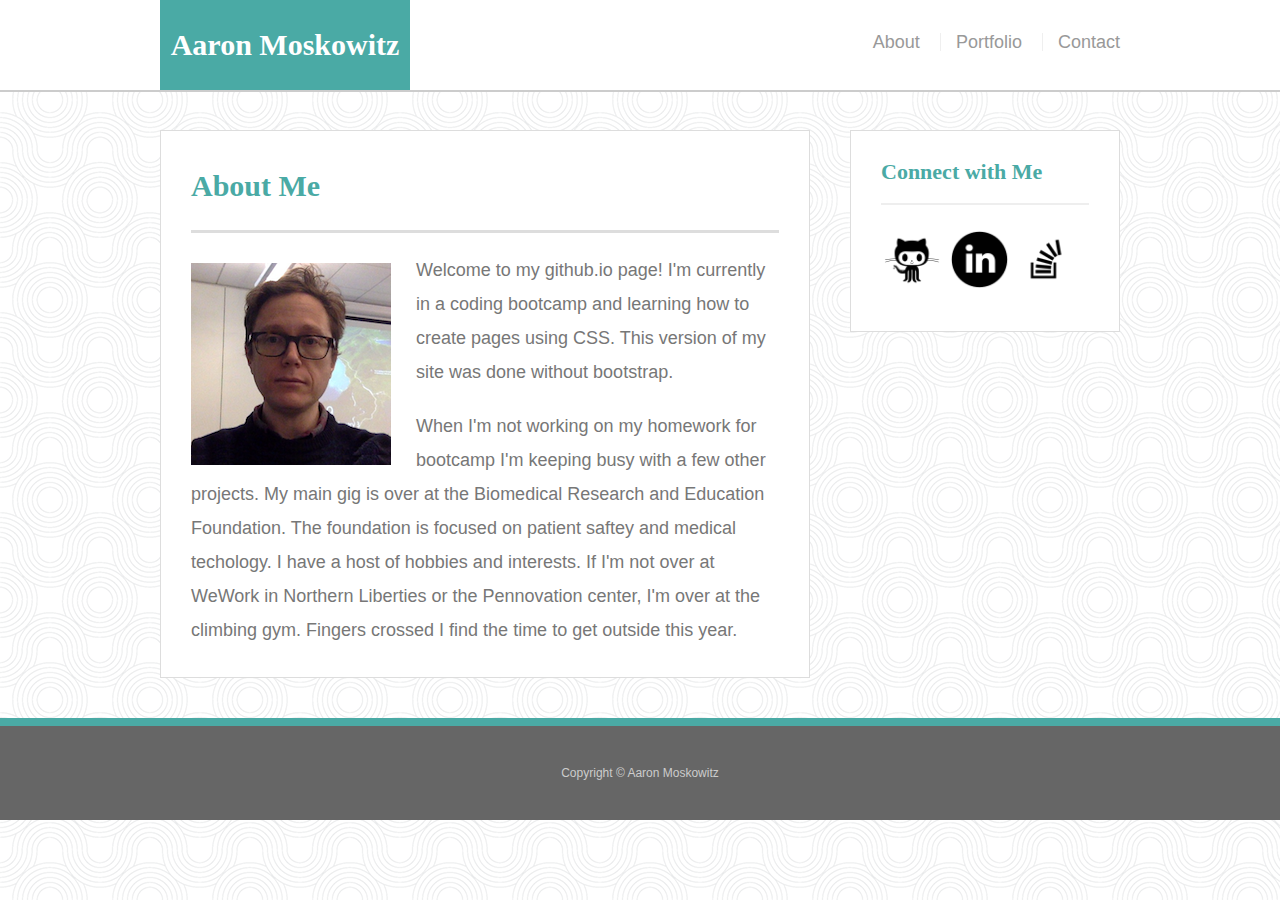
<file: index.html>
<!doctype html>
<html lang="en-us">

<head>
  <meta charset="UTF-8">
  <title>About | Aaron Moskowitz</title>
  <link rel="stylesheet" type="text/css" href="assets/css/reset.css">
  <link rel="stylesheet" type="text/css" href="assets/css/style.css">
</head>

<body>

  <header id="masthead">
    <div class="container">
      <a href="index.html" id="logo">Aaron Moskowitz</a>
      <nav>
        <a href="index.html">About</a>
        <a href="portfolio.html">Portfolio</a>
        <a href="contact.html">Contact</a>
      </nav>
    </div>
  </header>

  <div id="main-container" class="container">
    <section class="main-section">
      <h1>About Me</h1>

      <img src="assets/images/face.jpeg" class="auth-image" alt="Aaron Moskowitz">

      <p>Welcome to my github.io page! I'm currently in a coding bootcamp and learning how to create pages using CSS. This version of my site was done without bootstrap. </p>

      <p> When I'm not working on my homework for bootcamp I'm keeping busy with a few other projects. My main gig is over at the Biomedical Research and Education Foundation. The foundation is focused on patient saftey and medical techology. I have a host of hobbies and interests. If I'm not over at WeWork in Northern Liberties or the Pennovation center, I'm over at the climbing gym. Fingers crossed I find the time to get outside this year.</p>


    </section>

    <section class="sidebar">
      <div id="connect">
        <h2>Connect with Me</h2>

        <a href="https://github.com/Moskowitza"><img src="assets/images/git.png" class="social" alt="GitHub" /></a>
        <a href="https://www.linkedin.com/in/aaron-moskowitz-0970751/"><img src="assets/images/linkedin.png" class="social" alt="LinkedIn" /></a>
        <a href="https://stackoverflow.com/users/9057152/aaronm"><img src="assets/images/stackoverflow.png" class="social" alt="Stack Overflow" /></a>
      </div>
    </section>
  </div>

  <footer>
    <div class="container">
      Copyright &copy; Aaron Moskowitz
    </div>
  </footer>
</body>

</html>
</file>
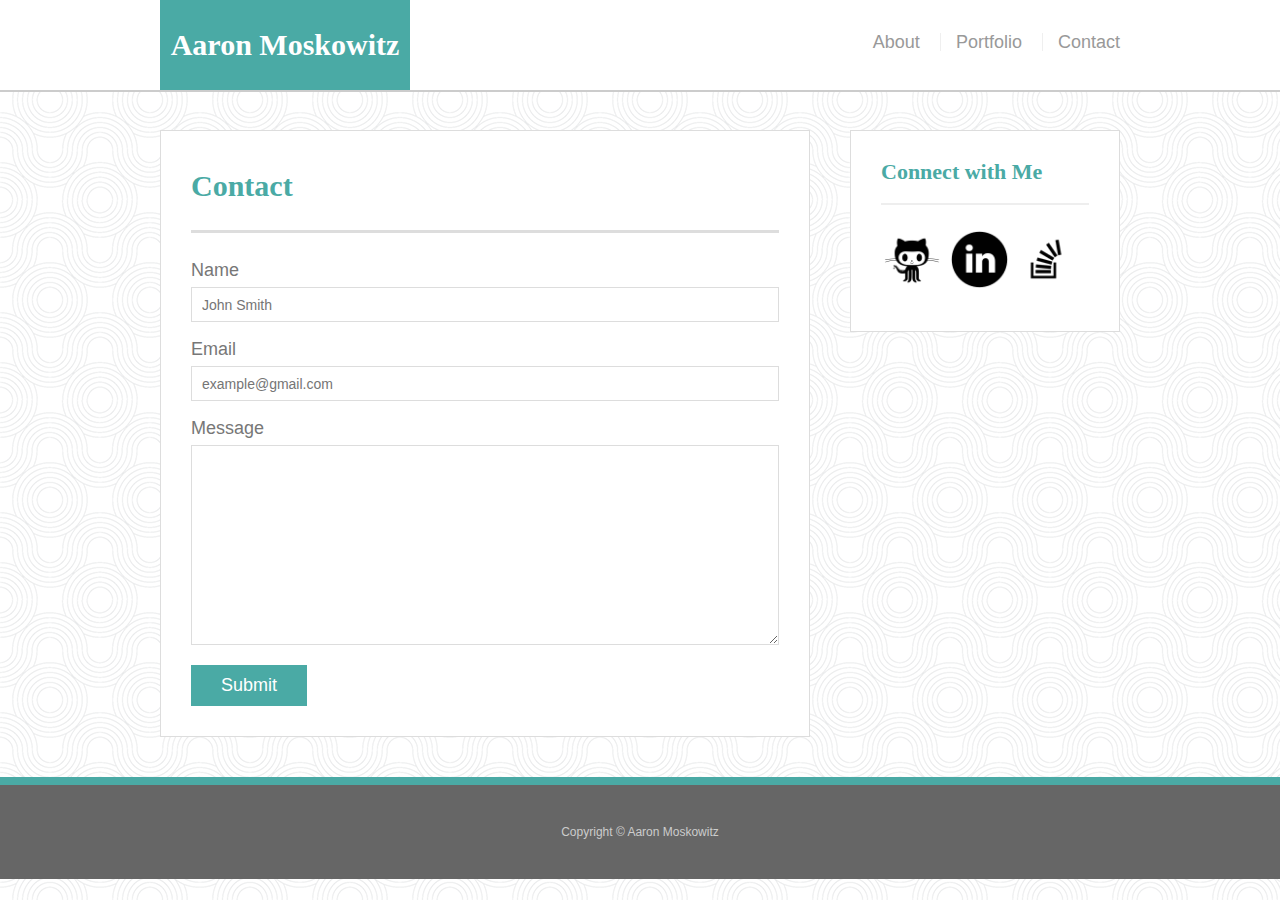
<file: contact.html>
<!doctype html>
<html lang="en-us">

<head>
  <meta charset="UTF-8">
  <title>Contact | Aaron Moskowitz</title>
  <link rel="stylesheet" type="text/css" href="assets/css/reset.css">
  <link rel="stylesheet" type="text/css" href="assets/css/style.css">
</head>

<body>

  <header id="masthead">
    <div class="container">
      <a href="index.html" id="logo">Aaron Moskowitz</a>
      <nav>
        <a href="index.html">About</a>
        <a href="portfolio.html">Portfolio</a>
        <a href="contact.html">Contact</a>
      </nav>
    </div>
  </header>

  <div id="main-container" class="container">
    <section class="main-section">
      <h1>Contact</h1>

      <form id="contact-form">
        <ul>
          <li>
            <label for="name">Name</label>
            <input type="text" id="name" name="name" placeholder="John Smith" required="required">
          </li>
          <li>
            <label for="email">Email</label>
            <input type="email" id="email" name="email" placeholder="example@gmail.com" required="required">
          </li>
          <li>
            <label for="message">Message</label>
            <textarea id="message" name="message" required="required"></textarea>
          </li>
        </ul>
        <input type="submit">
      </form>

    </section>

    <section class="sidebar">
      <div id="connect">
        <h2>Connect with Me</h2>

        <a href="https://github.com/Moskowitza"><img src="assets/images/git.png" class="social" alt="GitHub" /></a>
        <a href="https://www.linkedin.com/in/aaron-moskowitz-0970751/"><img src="assets/images/linkedin.png" class="social" alt="LinkedIn" /></a>
        <a href="https://stackoverflow.com/users/9057152/aaronm"><img src="assets/images/stackoverflow.png" class="social" alt="Stack Overflow" /></a>
      </div>
    </section>
  </div>

  <footer>
    <div class="container">
      Copyright &copy; Aaron Moskowitz
    </div>
  </footer>
</body>

</html>
</file>
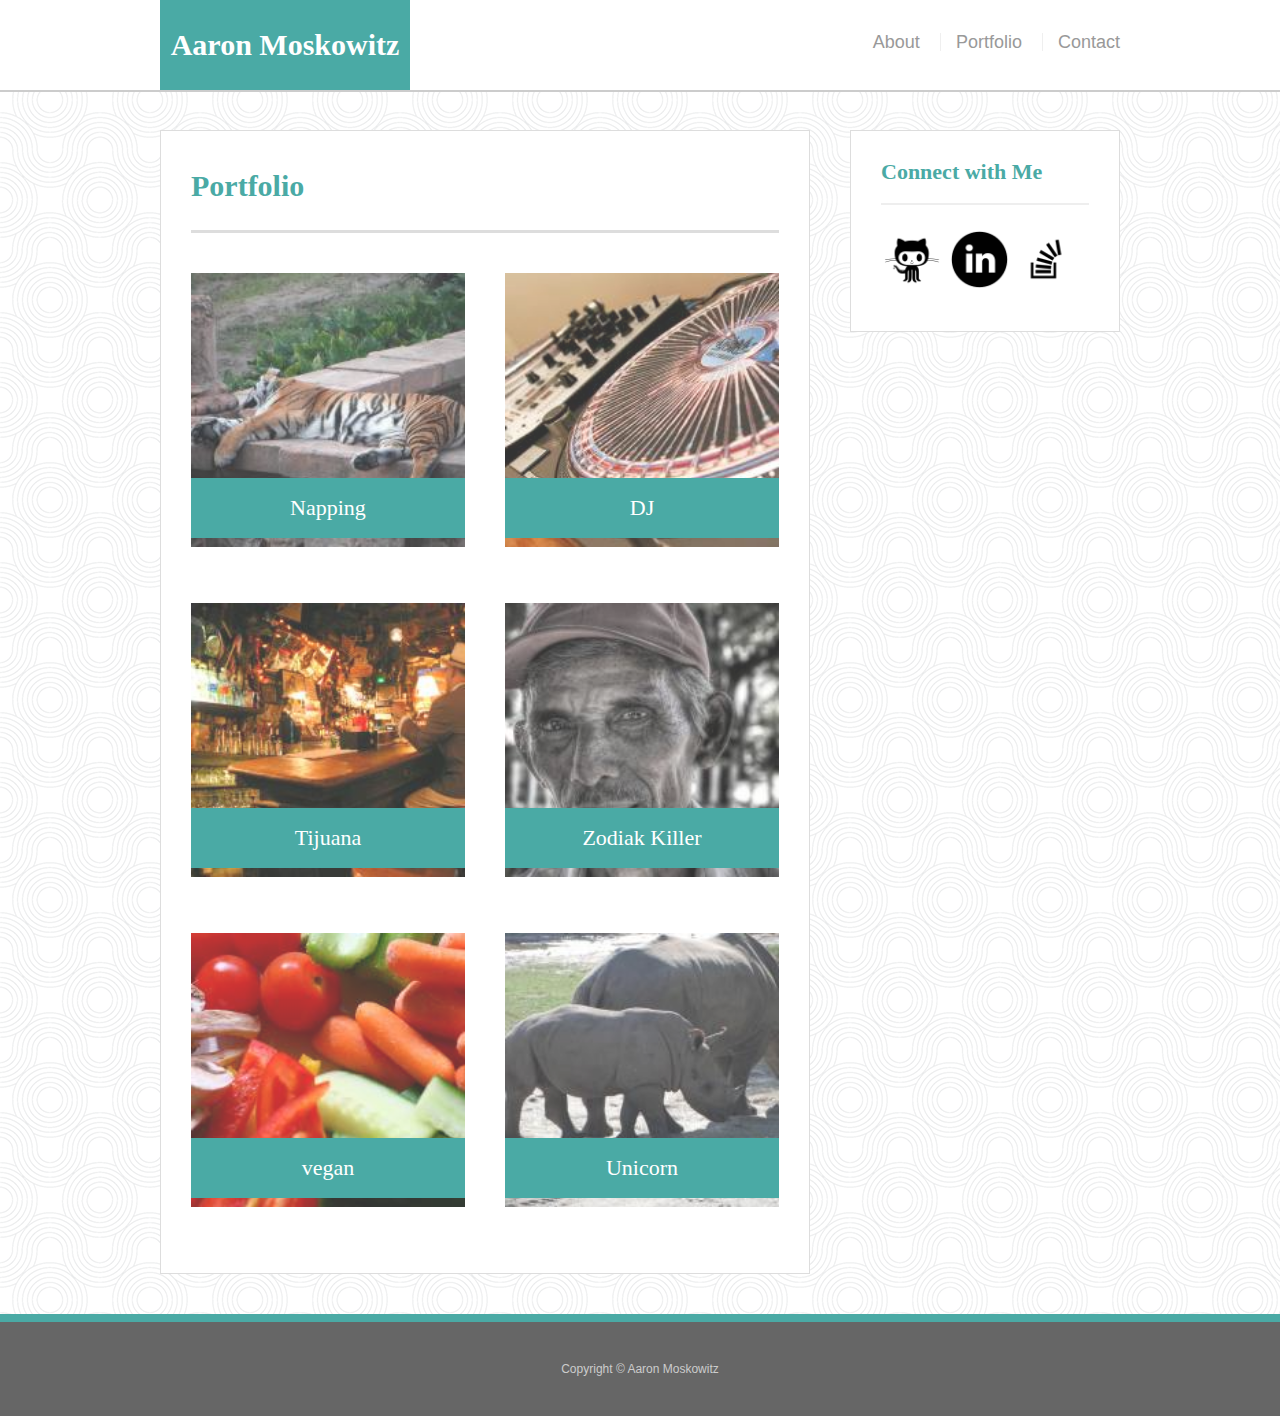
<file: portfolio.html>
<!doctype html>
<html lang="en-us">

<head>
  <meta charset="UTF-8">
  <title>Portfolio | Aaron Moskowitz</title>
  <link rel="stylesheet" type="text/css" href="assets/css/reset.css">
  <link rel="stylesheet" type="text/css" href="assets/css/style.css">
</head>

<body>

  <header id="masthead">
    <div class="container">
      <a href="index.html" id="logo">Aaron Moskowitz</a>
      <nav>
        <a href="index.html">About</a>
        <a href="portfolio.html">Portfolio</a>
        <a href="contact.html">Contact</a>
      </nav>
    </div>
  </header>

  <div id="main-container" class="container">
    <section class="main-section">
      <h1>Portfolio</h1>

      <div class="work">
        <img src="assets/images/img1.jpeg" alt="Big Cat">

        <h3>Napping</h3>
      </div>
      <div class="work">
        <img src="assets/images/img2.jpeg" alt="TurnTable">

        <h3>DJ</h3>
      </div>
      <div class="work">
        <img src="assets/images/img3.jpeg" alt="Bar">

        <h3>Tijuana</h3>
      </div>
      <div class="work">
        <img src="assets/images/img4.jpeg" alt="stone cold killer">

        <h3>Zodiak Killer</h3>
      </div>
      <div class="work">
        <img src="assets/images/img5.jpeg" alt="veggies">

        <h3>vegan</h3>
      </div>
      <div class="work">
        <img src="assets/images/img6.jpeg" alt="Rino">

        <h3>Unicorn</h3>
      </div>

    </section>

    <section class="sidebar">
      <div id="connect">
        <h2>Connect with Me</h2>

        <a href="https://github.com/Moskowitza"><img src="assets/images/git.png" class="social" alt="GitHub" /></a>
        <a href="https://www.linkedin.com/in/aaron-moskowitz-0970751/"><img src="assets/images/linkedin.png" class="social" alt="LinkedIn" /></a>
        <a href="https://stackoverflow.com/users/9057152/aaronm"><img src="assets/images/stackoverflow.png" class="social" alt="Stack Overflow" /></a>
      </div>
    </section>
  </div>

  <footer>
    <div class="container">
      Copyright &copy; Aaron Moskowitz
    </div>
  </footer>
</body>

</html>
</file>
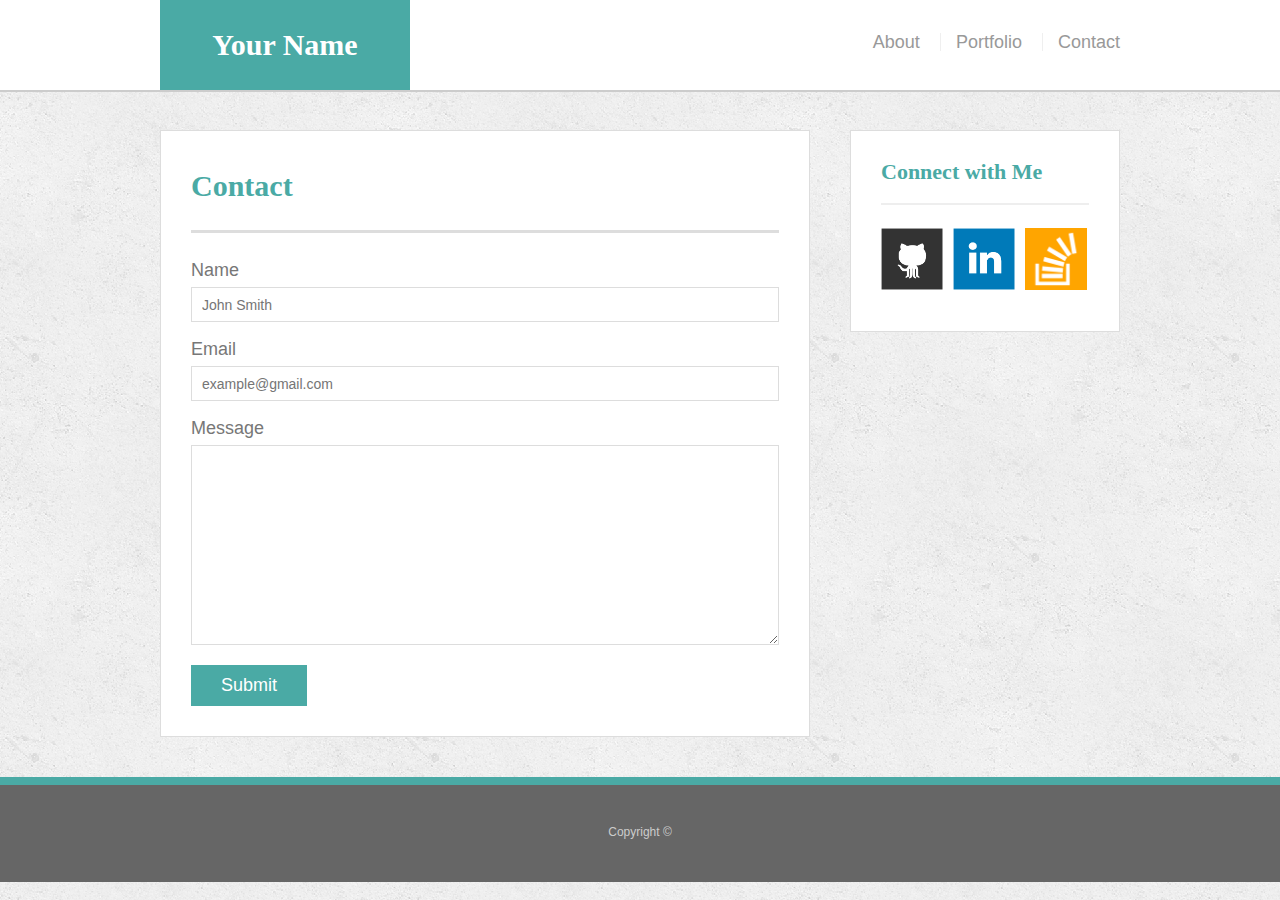
<file: bonus/hover-styles.html>
<!doctype html>
<html lang="en-us">

<head>
  <meta charset="UTF-8">
  <title>Hover Styling</title>
  <link rel="stylesheet" type="text/css" href="assets/css/reset.css">
  <link rel="stylesheet" type="text/css" href="assets/css/style.css">
</head>

<body>

  <header id="masthead">
    <div class="container">
      <a href="#" id="logo">Your Name</a>
      <nav>
        <a href="#">About</a>
        <a href="#">Portfolio</a>
        <a href="#">Contact</a>
      </nav>
    </div>
  </header>

  <div id="main-container" class="container">
    <section class="main-section">
      <h1>Contact</h1>

      <form id="contact-form">
        <ul>
          <li>
            <label for="name">Name</label>
            <input type="text" id="name" name="name" placeholder="John Smith" required="required">
          </li>
          <li>
            <label for="email">Email</label>
            <input type="email" id="email" name="email" placeholder="example@gmail.com" required="required">
          </li>
          <li>
            <label for="message">Message</label>
            <textarea id="message" name="message" required="required"></textarea>
          </li>
        </ul>
        <input type="submit">
      </form>

    </section>

    <section class="sidebar">
      <div id="connect">
        <h2>Connect with Me</h2>

        <img src="assets/images/github-128.png" class="social" alt="Github">
        <img src="assets/images/linkedin-128.png" class="social" alt="LinkedIn">
        <img src="assets/images/stackoverflow-128.png" class="social" alt="Stack Overflow">
      </div>
    </section>
  </div>

  <footer>
    <div class="container">
      Copyright &copy;
    </div>
  </footer>
</body>

</html>
</file>
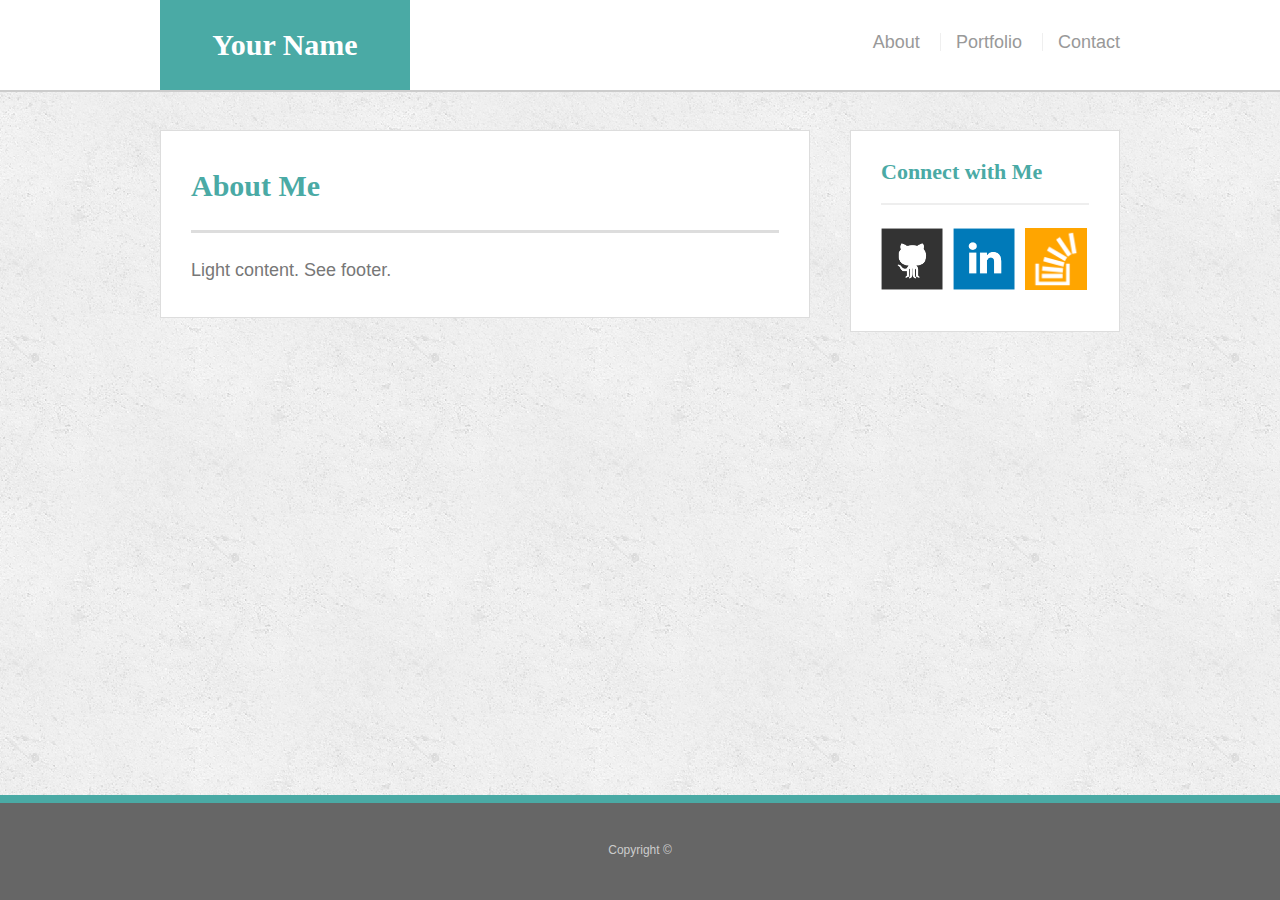
<file: bonus/sticky-footer.html>
<!doctype html>
<html lang="en-us">

<head>
  <meta charset="UTF-8">
  <title>Sticky Footer</title>
  <link rel="stylesheet" type="text/css" href="assets/css/reset.css">
  <link rel="stylesheet" type="text/css" href="assets/css/style.css">
</head>

<body>

  <header id="masthead">
    <div class="container">
      <a href="#" id="logo">Your Name</a>
      <nav>
        <a href="#">About</a>
        <a href="#">Portfolio</a>
        <a href="#">Contact</a>
      </nav>
    </div>
  </header>

  <div class="wrapper">
    <div id="main-container" class="container">
      <section class="main-section">
        <h1>About Me</h1>

        <p>Light content. See footer.</p>

      </section>

      <section class="sidebar">
        <div id="connect">
          <h2>Connect with Me</h2>

          <img src="assets/images/github-128.png" class="social" alt="Github">
          <img src="assets/images/linkedin-128.png" class="social" alt="LinkedIn">
          <img src="assets/images/stackoverflow-128.png" class="social" alt="Stack Overflow">
        </div>
      </section>

      <div class="push"></div>
    </div>
  </div>

  <footer>
    <div class="container">
      Copyright &copy; 
    </div>
  </footer>
</body>

</html>
</file>
<file: assets/css/style.css>
body {
  font-family: Arial, "Helvetica Neue", Helvetica, sans-serif;
  font-size: 18px;
  line-height: 34px;
  color: #777;
  background: url("../images/round.png");
}

* {
  box-sizing: border-box;
}

/* general */

.container {
  width: 100%;
  max-width: 960px;
  margin: 0 auto;
  clear: both;
}

h1,
h2,
h3,
p {
  margin-bottom: 20px;
}

p:last-child {
  margin-bottom: 0;
}

h1,
h2,
h3 {
  font-family: Georgia, Times, "Times New Roman", serif;
  font-weight: 700;
  color: #4aaaa5;
}

h1 {
  padding-bottom: 20px;
  font-size: 30px;
  line-height: 49px;
  border-bottom: 3px solid #ddd;
}

h2,
h3 {
  font-size: 22px;
}

/* header */

#masthead {
  position: fixed;
  z-index: 99;
  width: 100%;
  margin: 0 0 30px;
  overflow: auto;
  color: #fff;
  background: #fff;
  border-bottom: 2px solid #ccc;
}

#logo {
  float: left;
  width: 250px;
  height: 90px;
  font-family: Georgia, Times, "Times New Roman", serif;
  font-size: 30px;
  font-weight: 700;
  line-height: 90px;
  color: #fff;
  text-align: center;
  text-decoration: none;
  background: #4aaaa5;
}

nav {
  float: right;
  margin-top: 25px;
}

nav a {
  display: inline-block;
  padding-left: 15px;
  margin-left: 15px;
  line-height: 18px;
  color: #999;
  text-decoration: none;
  border-left: 1px solid #efefef;
}

nav a:first-child {
  border-left: 0 none;
}

/* footer */

footer {
  padding: 30px 0;
  clear: both;
  font-size: 12px;
  color: #fff;
  color: #ccc;
  text-align: center;
  background: #666;
  border-top: 8px solid #4aaaa5;
}

/* sidebar */

.sidebar {
  float: right;
  width: 100%;
  max-width: 270px;
  padding: 30px;
  margin-bottom: 20px;
  background: #fff;
  border: 1px solid #ddd;
}

h3,
.sidebar h2 {
  padding-bottom: 20px;
  margin-bottom: 15px;
  line-height: 22px;
  border-bottom: 2px solid #eee;
}

.social {
  width: 62px;
  height: 62px;
  margin-top: 8px;
  margin-right: 5px;
}

.social:last-child {
  margin-right: 0;
}

/* main */

#main-container {
  padding-top: 130px;
}

.main-section {
  float: left;
  width: 100%;
  max-width: 650px;
  padding: 30px;
  margin: 0 0 40px;
  background: #fff;
  border: 1px solid #ddd;
}

/* portfolio page */

.work {
  position: relative;
  float: left;
  width: 274px;
  margin: 20px 0 25px;
  overflow: auto;
}

.work:nth-child(even) {
  margin-right: 40px;
}

.work img {
  width: 100%;
  border: 0 none;
  opacity: 0.8;
}

.work h3 {
  position: absolute;
  bottom: 20px;
  width: 100%;
  padding: 15px;
  margin-bottom: 0;
  font-weight: 300;
  line-height: 30px;
  color: #fff;
  text-align: center;
  background: #4aaaa5;
  border-bottom: 0;
}

.auth-image {
  float: left;
  width: 200px;
  height: auto;
  margin-top: 10px;
  margin-right: 25px;
}

/* contact page */

#contact-form ul {
  margin-bottom: 20px;
}

#contact-form li {
  margin-bottom: 10px;
}

label,
input[type=text],
input[type=email],
textarea {
  display: block;
  width: 100%;
}

input[type=text],
input[type=email],
textarea {
  height: 35px;
  padding: 0 10px;
  font-size: 14px;
  border: 1px solid #ddd;
}

textarea {
  height: 200px;
}

input[type=submit] {
  padding: 10px 30px;
  font-size: 18px;
  color: #fff;
  cursor: pointer;
  background: #4aaaa5;
  border: 0 none;
}
@media screen and (max-width:990px){
  .container {
    width: 100%;
    /* Let's try to set max width to next break point */
    max-width: 768px;
    margin: 0 auto;
    clear: both;
  }
  .sidebar {
    float: right;
    width: 100%;
    /*  */
    max-width: 270px;
    padding: 30px;
    margin-bottom: 20px;
    background: #fff;
    border: 1px solid #ddd;
  }
  #main-container {
    padding-top: 130px;
  }
  .main-section {
    float: left;
    width: 100%;
    /* Change max with to 420 */
    max-width: 420px;
    padding: 30px;
    margin: 0 0 40px;
    background: #fff;
    border: 1px solid #ddd;
  }
  .auth-image {
    float: left;
    /* put width at 100% from 200px*/
    width: 100%;
    height: auto;
    margin-top: 10px;
    margin-right: 25px;
  }
  
}
/* set sections to 100% */
@media screen and (max-width: 768px){
  .container {
    width: 100%;
    /* Let's try to set max width to next break point */
    max-width: 768px;
    margin: 0 auto;
    clear: both;
  }
  .sidebar {
    float: right;
    width: 100%;
    /* back to full width of page */
    max-width: 768px;
    padding: 30px;
    margin-bottom: 20px;
    background: #fff;
    border: 1px solid #ddd;
  }
  #main-container {
    padding-top: 130px;
  }
  .main-section {
    float: left;
    width: 100%;
    /* Change max-width to cover full size 100% */
    max-width: 768px;
    padding: 30px;
    margin: 0 0 40px;
    background: #fff;
    border: 1px solid #ddd;
  }
  .auth-image {
    float: left;
    /* put width back to 200px*/
    width: 200px;
    height: auto;
    margin-top: 10px;
    margin-right: 25px;
  }
  
}
/* 100% widths for both sections but change header */
@media screen and (max-width: 640px){

  #masthead {
    position: static;
    z-index: 99;
    width: 100%;
    margin: 0 0 0px;
    overflow: auto;
    color: #fff;
    background: #fff;
    border-bottom: 2px solid #ccc;
    text-align: center;
  }
  
  #logo {
    float: left;
    width: 100%;
    height: 90px;
    font-family: Georgia, Times, "Times New Roman", serif;
    font-size: 30px;
    font-weight: 700;
    line-height: 90px;
    color: #fff;
    text-align: center;
    text-decoration: none;
    background: #4aaaa5;
  }
  
  nav {
    float:left;
    width: 75%;
    position: relative;
    left: 50%;
    margin-left: -37.5%;
    align-content: left;
    /* float: left;
    width: 100%;
    */
  }
 
  .container {
    width: 100%;
    /* Let's try to set max width to next break point */
    max-width: 640px;
    margin: 0;
    clear: both;
  }
  .sidebar {
    float: right;
    width: 100%;
    /* back to full width of page */
    max-width: 640px;
    padding: 30px;
    margin-bottom: 20px;
    background: #fff;
    border: 1px solid #ddd;
  }
  #main-container {
    padding-top: 40px;
  }
  .main-section {
    float: left;
    width: 100%;
    /* Change max-width to cover full size 100% */
    max-width: 640px;
    padding: 30px;
    margin: 0 0 40px;
    background: #fff;
    border: 1px solid #ddd;
  }
  .auth-image {
    float: center;
    /* put width back to 200px*/
    width: 100%;
    height: auto;
    margin-top: 10px;
    margin-right: 25px;
  }
}
</file>
<file: bonus/assets/css/style.css>
body {
  font-family: Arial, "Helvetica Neue", Helvetica, sans-serif;
  font-size: 18px;
  line-height: 34px;
  color: #777;
  background: url("../images/concrete_seamless.png");
}

* {
  box-sizing: border-box;
  margin: 0;
}

/* sticky footer styling */

/* https://css-tricks.com/snippets/css/sticky-footer/ */

html,
body {
  height: 100%;
}

.wrapper {
  height: auto !important;
  height: 100%;
  min-height: 100%;
  margin: 0 auto -105px;
}

footer,
.push {
  height: 105px;
}

/* end sticky footer styling */

/* start hover styling */

#logo:hover,
input[type=submit]:hover {
  background: #5e7f7e;
}

nav a:hover {
  color: #5e7f7e;
}

.social:hover {
  cursor: pointer;
  opacity: 0.8;
}

/* end hover styling */

/* general styling */

.container {
  width: 100%;
  max-width: 960px;
  margin: 0 auto;
  clear: both;
}

h1,
h2,
h3,
p {
  margin-bottom: 20px;
}

p:last-child {
  margin-bottom: 0;
}

h1,
h2,
h3 {
  font-family: Georgia, Times, "Times New Roman", serif;
  font-weight: 700;
  color: #4aaaa5;
}

h1 {
  padding-bottom: 20px;
  font-size: 30px;
  line-height: 49px;
  border-bottom: 3px solid #ddd;
}

h2,
h3 {
  font-size: 22px;
}

/* header */

#masthead {
  position: fixed;
  z-index: 99;
  width: 100%;
  margin: 0 0 30px;
  overflow: auto;
  color: #fff;
  background: #fff;
  border-bottom: 2px solid #ccc;
}

#logo {
  float: left;
  width: 250px;
  height: 90px;
  font-family: Georgia, Times, "Times New Roman", serif;
  font-size: 30px;
  font-weight: 700;
  line-height: 90px;
  color: #fff;
  text-align: center;
  text-decoration: none;
  background: #4aaaa5;
}

nav {
  float: right;
  margin-top: 25px;
}

nav a {
  display: inline-block;
  padding-left: 15px;
  margin-left: 15px;
  line-height: 18px;
  color: #999;
  text-decoration: none;
  border-left: 1px solid #efefef;
}

nav a:first-child {
  border-left: 0 none;
}

/* footer */

footer {
  padding: 30px 0;
  clear: both;
  font-size: 12px;
  color: #fff;
  color: #ccc;
  text-align: center;
  background: #666;
  border-top: 8px solid #4aaaa5;
}

/* sidebar */

.sidebar {
  float: right;
  width: 100%;
  max-width: 270px;
  padding: 30px;
  margin-bottom: 20px;
  background: #fff;
  border: 1px solid #ddd;
}

h3,
.sidebar h2 {
  padding-bottom: 20px;
  margin-bottom: 15px;
  line-height: 22px;
  border-bottom: 2px solid #eee;
}

.social {
  width: 62px;
  height: 62px;
  margin-top: 8px;
  margin-right: 5px;
}

.social:last-child {
  margin-right: 0;
}

/* main */

#main-container {
  padding-top: 130px;
}

.main-section {
  float: left;
  width: 100%;
  max-width: 650px;
  padding: 30px;
  margin: 0 0 40px;
  background: #fff;
  border: 1px solid #ddd;
}

/* contact page */

#contact-form ul {
  margin-bottom: 20px;
}

#contact-form li {
  margin-bottom: 10px;
}

label,
input[type=text],
input[type=email],
textarea {
  display: block;
  width: 100%;
}

input[type=text],
input[type=email],
textarea {
  height: 35px;
  padding: 0 10px;
  font-size: 14px;
  border: 1px solid #ddd;
}

textarea {
  height: 200px;
}

input[type=submit] {
  padding: 10px 30px;
  font-size: 18px;
  color: #fff;
  cursor: pointer;
  background: #4aaaa5;
  border: 0 none;
}
</file>
